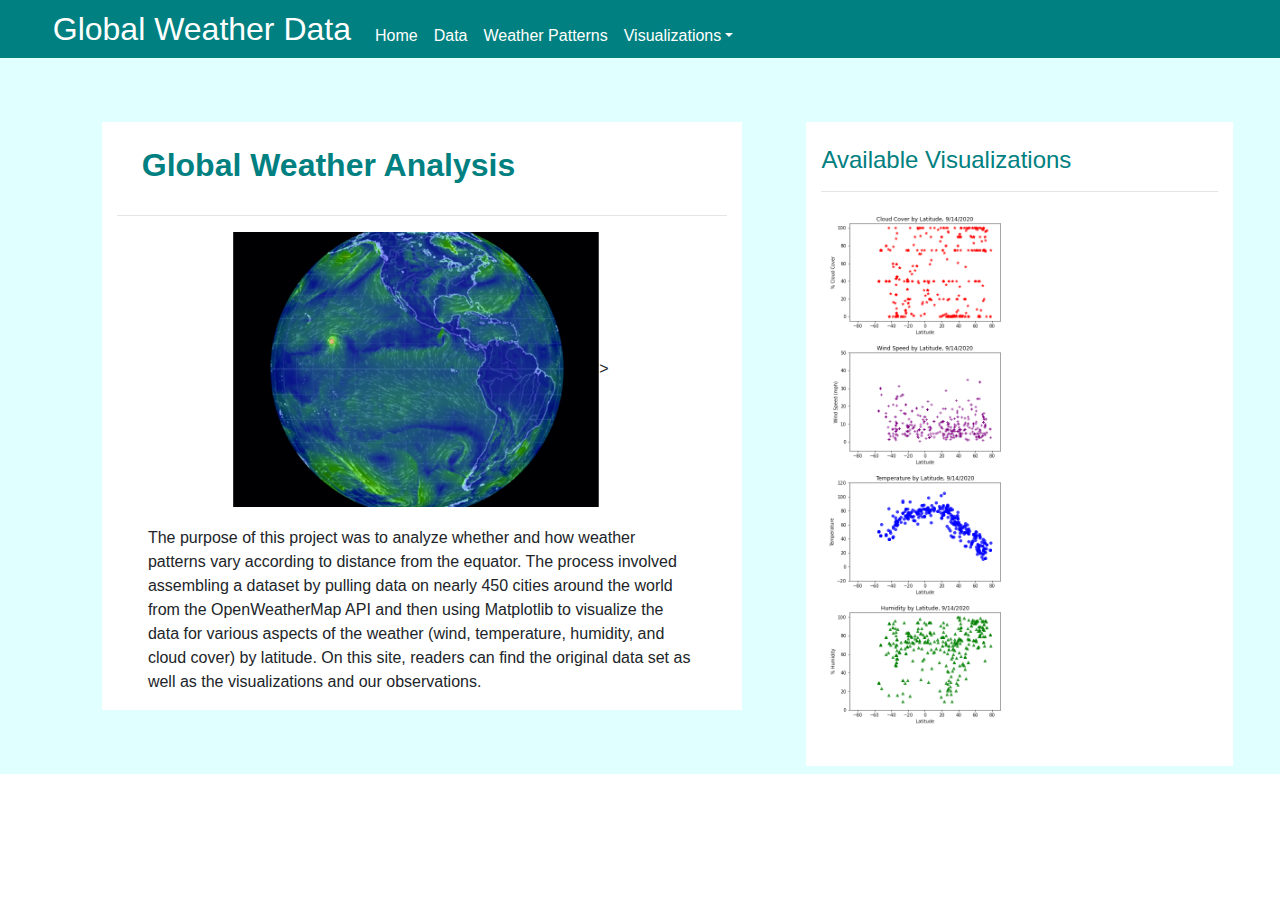
<file: index.html>
<!DOCTYPE html>
<html lang="en">

<head>
    <meta charset="UTF-8">
    <meta name="viewport" content="width=device-width, initial-scale=1.0">
    <title>Weather Home</title>
    <link rel="stylesheet" href="https://stackpath.bootstrapcdn.com/bootstrap/4.3.1/css/bootstrap.min.css" integrity="sha384-ggOyR0iXCbMQv3Xipma34MD+dH/1fQ784/j6cY/iJTQUOhcWr7x9JvoRxT2MZw1T" crossorigin="anonymous">
    <link rel="stylesheet" href="./assets/style.css">
</head>

<body>

    <nav class="navbar navbar-expand-lg">
        <a class="navbar-brand" href="index.html">Global Weather Data</a>

        <div class="collapse navbar-collapse">
            <ul class="navbar-nav mr-auto ">
                <li class="nav-item active">
                    <a class="nav-link" href="./index.html">Home <span class="sr-only">(current)</span></a>
                </li>
                <li class="nav-item">
                    <a class="nav-link" href="./weather_data.html">Data</a>
                </li>
                <li class="nav-item">
                    <a class="nav-link" href="./comparison.html">Weather Patterns</a>
                </li>
                <li class="nav-item dropdown">
                    <a class="nav-link dropdown-toggle" data-toggle="dropdown" href="#" role="button" aria-haspopup="true" aria-expanded="false">Visualizations</a>
                    <div class="dropdown-menu">
                        <a class="dropdown-item" href="./temp.html">Temperature</a>
                        <a class="dropdown-item" href="./clouds.html">Cloud Cover</a>
                        <a class="dropdown-item" href="./humidity.html">Humidity</a>
                        <a class="dropdown-item" href="./vis_wind.html">Wind Speed</a>
                    </div>
                </li>
            </ul>

        </div>
    </nav>



    <div class="container col-xl-12">
        <div class="row ">
            <div class="col-xl-6">
                <header class="header">
                    <h1>Global Weather Analysis</h1>
                </header>
                <hr>
                <div class="square">
                    <div>
                        <img src=" ./assets/images/serc-clean-dc-25959-lge.png " width=60% alt="earth image">>
                    </div>

                    <p>
                        The purpose of this project was to analyze whether and how weather patterns vary according to distance from the equator. The process involved assembling a dataset by pulling data on nearly 450 cities around the world from the OpenWeatherMap API and then
                        using Matplotlib to visualize the data for various aspects of the weather (wind, temperature, humidity, and cloud cover) by latitude. On this site, readers can find the original data set as well as the visualizations and our observations.
                    </p>
                </div>

            </div>

            <div class="col-xl-4 ">
                <h2>Available Visualizations</h2>
                <hr>
                <div class="double-charts ">
                    <a href="./clouds.html ">
                        <img src="./assets/images/cloud_scatter.png " margin-left=2% width=49.5% alt="cloud scatter plot "></a>
                    <a href="./vis_wind.html ">
                        <img src="./assets/images/wind_scatter.png " width=49.5% alt="wind speed scatter plot "></a>
                    <a href="./temp.html ">
                        <img src="./assets/images/temp_scatter.png " width=49.5% alt="temperature scatter plot "></a>
                    <a href="./humidity.html ">
                        <img src="./assets/images/humid_scatter.png " width=49.5% alt="humidity scatter plot "></a>
                </div>
            </div>
        </div>
    </div>



    <script src="https://code.jquery.com/jquery-3.3.1.slim.min.js " integrity="sha384-q8i/X+965DzO0rT7abK41JStQIAqVgRVzpbzo5smXKp4YfRvH+8abtTE1Pi6jizo " crossorigin="anonymous "></script>
    <script src="https://cdnjs.cloudflare.com/ajax/libs/popper.js/1.14.7/umd/popper.min.js " integrity="sha384-UO2eT0CpHqdSJQ6hJty5KVphtPhzWj9WO1clHTMGa3JDZwrnQq4sF86dIHNDz0W1 " crossorigin="anonymous "></script>
    <script src="https://stackpath.bootstrapcdn.com/bootstrap/4.3.1/js/bootstrap.min.js " integrity="sha384-JjSmVgyd0p3pXB1rRibZUAYoIIy6OrQ6VrjIEaFf/nJGzIxFDsf4x0xIM+B07jRM " crossorigin="anonymous "></script>
</body>

</html>
</file>
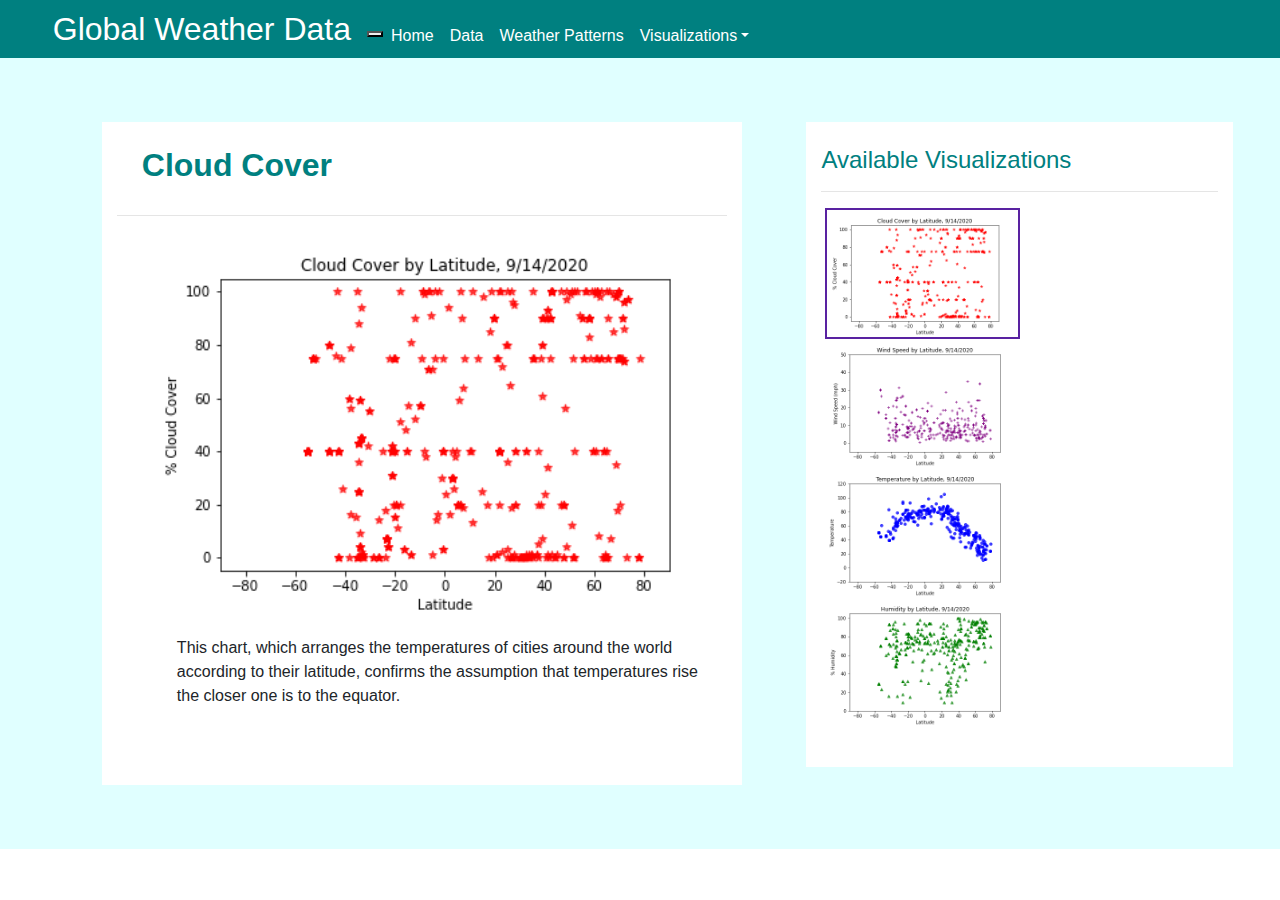
<file: clouds.html>
<!DOCTYPE html>
<html lang="en">

<head>
    <meta charset="UTF-8">
    <meta name="viewport" content="width=device-width, initial-scale=1.0">
    <title>Cloudcover by Latitude</title>
    <link rel="stylesheet" href="https://stackpath.bootstrapcdn.com/bootstrap/4.3.1/css/bootstrap.min.css" integrity="sha384-ggOyR0iXCbMQv3Xipma34MD+dH/1fQ784/j6cY/iJTQUOhcWr7x9JvoRxT2MZw1T" crossorigin="anonymous">
    <link rel="stylesheet" href="./assets/style.css">
</head>

<body>

    <nav class="navbar navbar-expand-lg navbar-inverse navbar-right">
        <a class="navbar-brand" id="brand-hover" href="./index.html">Global Weather Data</a>

        <div class="navbar-header">
            <button type="button" class="navbar-toggle" data-toggle="collapse" data-target=".navbar-collapse">
              <span class="icon-bar"></span>
              <span class="icon-bar"></span>
              <span class="icon-bar"></span>
            </button>
        </div>

        <div class="collapse navbar-collapse">
            <ul class="navbar-nav mr-auto navbar-right">
                <li class="nav-item active">
                    <a class="nav-link" href="./index.html">Home <span class="sr-only">(current)</span></a>
                </li>
                <li class="nav-item">
                    <a class="nav-link" href="./weather_data.html">Data</a>
                </li>
                <li class="nav-item">
                    <a class="nav-link" href="./comparison.html">Weather Patterns</a>
                </li>
                <li class="nav-item dropdown">
                    <a class="nav-link dropdown-toggle" data-toggle="dropdown" href="#" role="button" aria-haspopup="true" aria-expanded="false">Visualizations</a>
                    <div class="dropdown-menu">
                        <a class="dropdown-item" href="./temp.html">Temperature</a>
                        <a class="dropdown-item" href="./clouds.html">Cloud Cover</a>
                        <a class="dropdown-item" href="./humidity.html">Humidity</a>
                        <a class="dropdown-item" href="./vis_wind.html">Wind Speed</a>
                    </div>
                </li>
            </ul>

        </div>
    </nav>

    <div class="container col-xl-12">
        <div class="row ">
            <div class="col-xl-6">
                <header class="header">
                    <h1>Cloud Cover</h1>
                </header>
                <hr>
                <div class="chart ">
                    <img src="./assets/images/cloud_scatter.png" "  width=100% alt="cloud scatter plot ">
                            <p>
                                This chart, which arranges the temperatures of cities around the world according to their latitude, confirms the assumption that temperatures rise the closer one is to the equator.
                            </p>
                </div>
            </div>
         

            <div class="col-xl-4 ">
                <h2>Available Visualizations</h2>
                <hr>
                <div class="double-charts ">
                    <a href="./clouds.html ">
                        <img src="./assets/images/cloud_scatter.png " style='border:2px solid #5922a1' margin-left=2% width=49.5% alt="cloud scatter plot "></a>
                    <a href="./vis_wind.html ">
                        <img src="./assets/images/wind_scatter.png " width=49.5% alt="wind speed scatter plot "></a>
                    <a href="./temp.html ">
                        <img src="./assets/images/temp_scatter.png " width=49.5% alt="temperature scatter plot "></a>
                    <a href="./humidity.html ">
                        <img src="./assets/images/humid_scatter.png " width=49.5% alt="humidity scatter plot "></a>
                </div>
            </div>
        </div>
    </div>
    

     
        <script src="https://code.jquery.com/jquery-3.3.1.slim.min.js " integrity="sha384-q8i/X+965DzO0rT7abK41JStQIAqVgRVzpbzo5smXKp4YfRvH+8abtTE1Pi6jizo " crossorigin="anonymous "></script>
        <script src="https://cdnjs.cloudflare.com/ajax/libs/popper.js/1.14.7/umd/popper.min.js " integrity="sha384-UO2eT0CpHqdSJQ6hJty5KVphtPhzWj9WO1clHTMGa3JDZwrnQq4sF86dIHNDz0W1 " crossorigin="anonymous "></script>
        <script src="https://stackpath.bootstrapcdn.com/bootstrap/4.3.1/js/bootstrap.min.js " integrity="sha384-JjSmVgyd0p3pXB1rRibZUAYoIIy6OrQ6VrjIEaFf/nJGzIxFDsf4x0xIM+B07jRM " crossorigin="anonymous "></script>
</body>

</html>
</file>
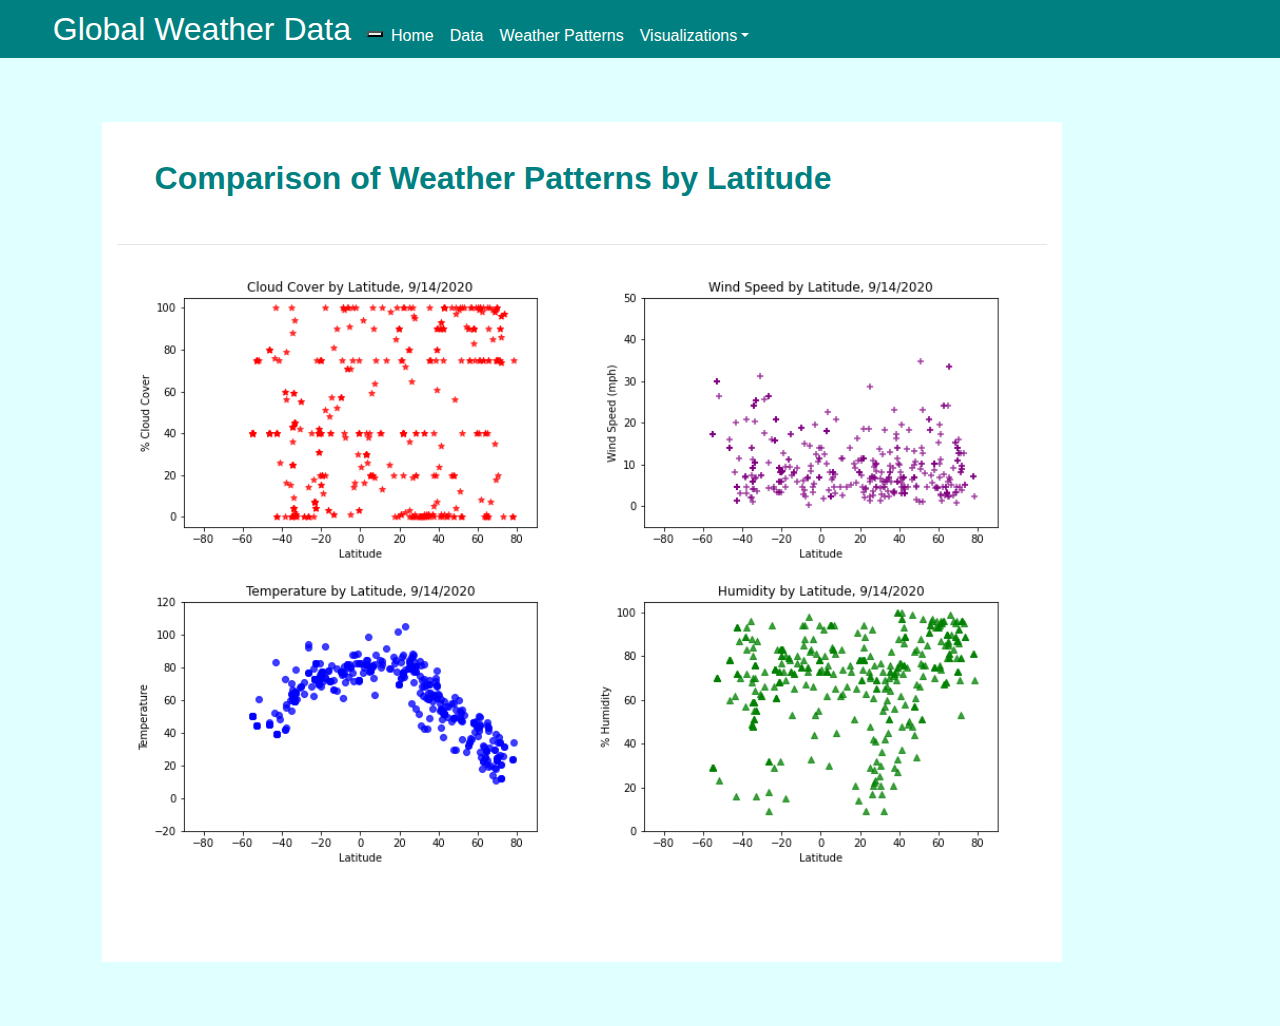
<file: comparison.html>
<!DOCTYPE html>
<html lang="en">

<head>
    <meta charset="UTF-8">
    <meta name="viewport" content="width=device-width, initial-scale=1.0">
    <title>Comparisons</title>
    <link rel="stylesheet" href="https://stackpath.bootstrapcdn.com/bootstrap/4.3.1/css/bootstrap.min.css" integrity="sha384-ggOyR0iXCbMQv3Xipma34MD+dH/1fQ784/j6cY/iJTQUOhcWr7x9JvoRxT2MZw1T" crossorigin="anonymous">
    <link rel="stylesheet" href="./assets/style.css">
</head>

<body>

    <nav class="navbar navbar-expand-lg navbar-inverse navbar-right">
        <a class="navbar-brand" href="./index.html">Global Weather Data</a>
        <!-- <button class="navbar-toggler" type="button" data-toggle="collapse" aria-expanded="false" aria-label="Toggle navigation">
          <span class="navbar-toggler-icon"></span>
        </button> -->
        <div class="navbar-header">
            <button type="button" class="navbar-toggle" data-toggle="collapse" data-target=".navbar-collapse">
              <span class="icon-bar"></span>
              <span class="icon-bar"></span>
              <span class="icon-bar"></span>
            </button>
        </div>

        <div class="collapse navbar-collapse">
            <ul class="navbar-nav mr-auto navbar-right">
                <li class="nav-item active">
                    <a class="nav-link" href="./index.html">Home <span class="sr-only">(current)</span></a>
                </li>
                <li class="nav-item">
                    <a class="nav-link" href="./weather_data.html">Data</a>
                </li>
                <li class="nav-item">
                    <a class="nav-link" href="./comparison.html">Weather Patterns</a>
                </li>
                <li class="nav-item dropdown">
                    <a class="nav-link dropdown-toggle" data-toggle="dropdown" href="#" role="button" aria-haspopup="true" aria-expanded="false">Visualizations</a>
                    <div class="dropdown-menu">
                        <a class="dropdown-item" href="./temp.html">Temperature</a>
                        <a class="dropdown-item" href="./clouds.html">Cloud Cover</a>
                        <a class="dropdown-item" href="./humidity.html">Humidity</a>
                        <a class="dropdown-item" href="./vis_wind.html">Wind Speed</a>
                    </div>
                </li>
            </ul>

        </div>
    </nav>



    <div class="container col-md-12">
        <div class="row ">

            <div class="col-xl-9 ">
                <header class="header">
                    <h1>Comparison of Weather Patterns by Latitude</h1>
                </header>
                <hr>
                <div class="double-charts ">
                    <a href="./clouds.html ">
                        <img src="./assets/images/cloud_scatter.png " margin-left=2% width=49.5% alt="cloud scatter plot "></a>
                    <a href="./vis_wind.html ">
                        <img src="./assets/images/wind_scatter.png " width=49.5% alt="wind speed scatter plot "></a>
                    <a href="./temp.html ">
                        <img src="./assets/images/temp_scatter.png " width=49.5% alt="temperature scatter plot "></a>
                    <a href="./humidity.html ">
                        <img src="./assets/images/humid_scatter.png " width=49.5% alt="humidity scatter plot "></a>
                </div>
            </div>
        </div>
    </div>



    <script src="https://code.jquery.com/jquery-3.3.1.slim.min.js " integrity="sha384-q8i/X+965DzO0rT7abK41JStQIAqVgRVzpbzo5smXKp4YfRvH+8abtTE1Pi6jizo " crossorigin="anonymous "></script>
    <script src="https://cdnjs.cloudflare.com/ajax/libs/popper.js/1.14.7/umd/popper.min.js " integrity="sha384-UO2eT0CpHqdSJQ6hJty5KVphtPhzWj9WO1clHTMGa3JDZwrnQq4sF86dIHNDz0W1 " crossorigin="anonymous "></script>
    <script src="https://stackpath.bootstrapcdn.com/bootstrap/4.3.1/js/bootstrap.min.js " integrity="sha384-JjSmVgyd0p3pXB1rRibZUAYoIIy6OrQ6VrjIEaFf/nJGzIxFDsf4x0xIM+B07jRM " crossorigin="anonymous "></script>
</body>

</html>
</file>
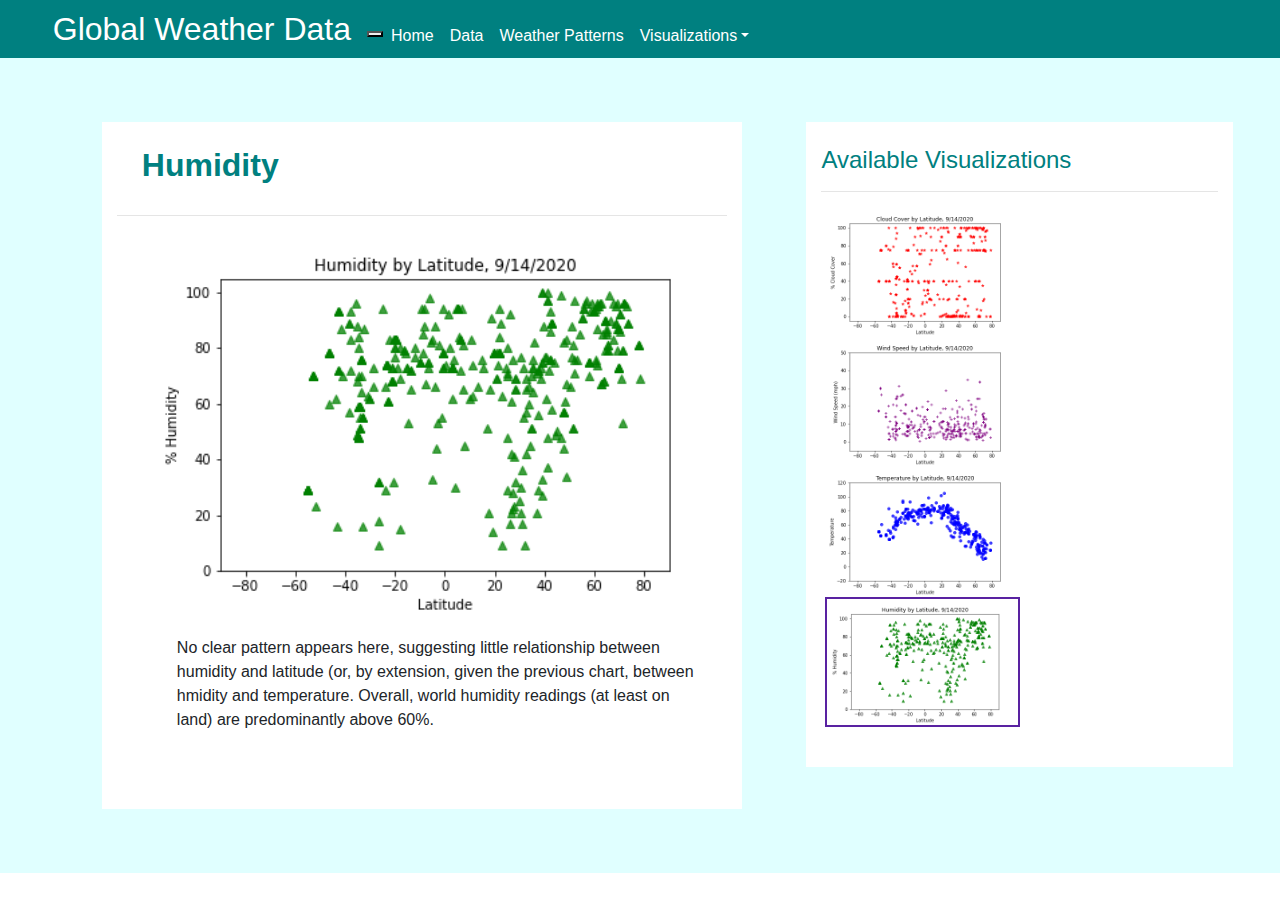
<file: humidity.html>
<!DOCTYPE html>
<html lang="en">

<head>
    <meta charset="UTF-8">
    <meta name="viewport" content="width=device-width, initial-scale=1.0">
    <title>Humidity by Latitude</title>
    <link rel="stylesheet" href="https://stackpath.bootstrapcdn.com/bootstrap/4.3.1/css/bootstrap.min.css" integrity="sha384-ggOyR0iXCbMQv3Xipma34MD+dH/1fQ784/j6cY/iJTQUOhcWr7x9JvoRxT2MZw1T" crossorigin="anonymous">
    <link rel="stylesheet" href="./assets/style.css">
</head>

<body>
    <nav class="navbar navbar-expand-lg navbar-inverse navbar-right">
        <a class="navbar-brand" href="./index.html">Global Weather Data</a>
        <!-- <button class="navbar-toggler" type="button" data-toggle="collapse" aria-expanded="false" aria-label="Toggle navigation">
          <span class="navbar-toggler-icon"></span>
        </button> -->
        <div class="navbar-header">
            <button type="button" class="navbar-toggle" data-toggle="collapse" data-target=".navbar-collapse">
              <span class="icon-bar"></span>
              <span class="icon-bar"></span>
              <span class="icon-bar"></span>
            </button>
        </div>

        <div class="collapse navbar-collapse">
            <ul class="navbar-nav mr-auto navbar-right">
                <li class="nav-item active">
                    <a class="nav-link" href="./index.html">Home <span class="sr-only">(current)</span></a>
                </li>
                <li class="nav-item">
                    <a class="nav-link" href="./weather_data.html">Data</a>
                </li>
                <li class="nav-item">
                    <a class="nav-link" href="./comparison.html">Weather Patterns</a>
                </li>
                <li class="nav-item dropdown">
                    <a class="nav-link dropdown-toggle" data-toggle="dropdown" href="#" role="button" aria-haspopup="true" aria-expanded="false">Visualizations</a>
                    <div class="dropdown-menu">
                        <a class="dropdown-item" href="./temp.html">Temperature</a>
                        <a class="dropdown-item" href="./clouds.html">Cloud Cover</a>
                        <a class="dropdown-item" href="./humidity.html">Humidity</a>
                        <a class="dropdown-item" href="./vis_wind.html">Wind Speed</a>
                    </div>
                </li>
            </ul>

        </div>
    </nav>



    <div class="container col-xl-12">
        <div class="row ">
            <div class="col-xl-6">
                <header class="header">
                    <h1>Humidity</h1>
                </header>
                <hr>
                <div class="chart ">
                    <img src="./assets/images/humid_scatter.png" "  width=100% alt="humidity scatter plot ">
                            <p>
                                No clear pattern appears here, suggesting little relationship between humidity and latitude (or, by extension, given the previous chart, between hmidity and temperature. Overall, world humidity readings (at least on land) are predominantly above 60%.
                            </p>
                </div>
            </div>

            <!-- <div class = "col-xl-1 "></div> -->

            <div class="col-xl-4 ">
                <h2>Available Visualizations</h2>
                <hr>
                <div class="double-charts ">
                    <a href="./clouds.html ">
                        <img src="./assets/images/cloud_scatter.png "  margin-left=2% width=49.5% alt="cloud scatter plot "></a>
                    <a href="./vis_wind.html ">
                        <img src="./assets/images/wind_scatter.png " width=49.5% alt="wind speed scatter plot "></a>
                    <a href="./temp.html ">
                        <img src="./assets/images/temp_scatter.png " width=49.5% alt="temperature scatter plot "></a>
                    <a href="./humidity.html ">
                        <img src="./assets/images/humid_scatter.png " style='border:2px solid #5922a1' width=49.5% alt="humidity scatter plot "></a>
                </div>
            </div>
        </div>
    </div>
    

     
        <script src="https://code.jquery.com/jquery-3.3.1.slim.min.js " integrity="sha384-q8i/X+965DzO0rT7abK41JStQIAqVgRVzpbzo5smXKp4YfRvH+8abtTE1Pi6jizo " crossorigin="anonymous "></script>
        <script src="https://cdnjs.cloudflare.com/ajax/libs/popper.js/1.14.7/umd/popper.min.js " integrity="sha384-UO2eT0CpHqdSJQ6hJty5KVphtPhzWj9WO1clHTMGa3JDZwrnQq4sF86dIHNDz0W1 " crossorigin="anonymous "></script>
        <script src="https://stackpath.bootstrapcdn.com/bootstrap/4.3.1/js/bootstrap.min.js " integrity="sha384-JjSmVgyd0p3pXB1rRibZUAYoIIy6OrQ6VrjIEaFf/nJGzIxFDsf4x0xIM+B07jRM " crossorigin="anonymous "></script>
</body>

</html>
</file>
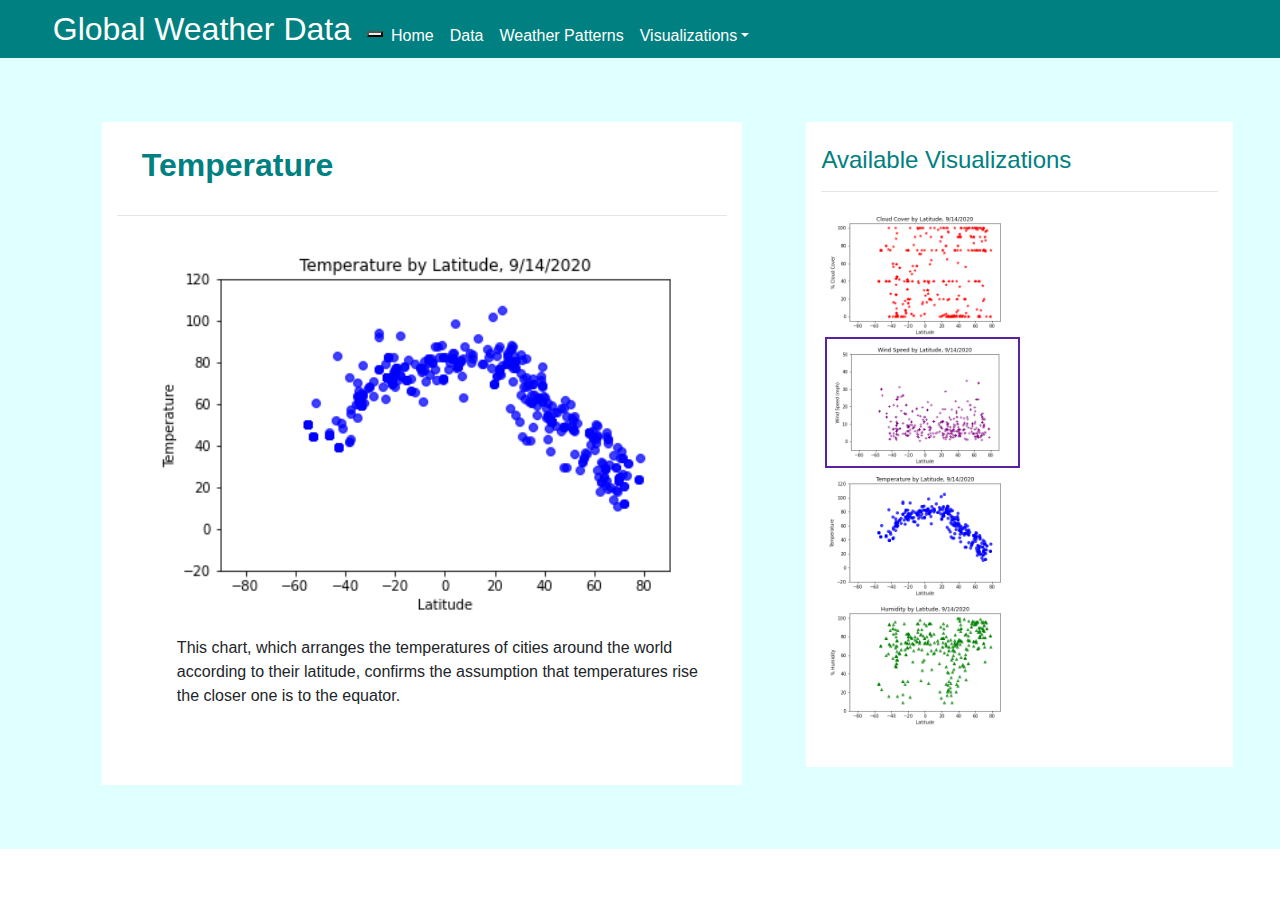
<file: temp.html>
<!DOCTYPE html>
<html lang="en">

<head>
    <meta charset="UTF-8">
    <meta name="viewport" content="width=device-width, initial-scale=1.0">
    <title>Temperature by Latitude</title>
    <link rel="stylesheet" href="https://stackpath.bootstrapcdn.com/bootstrap/4.3.1/css/bootstrap.min.css" integrity="sha384-ggOyR0iXCbMQv3Xipma34MD+dH/1fQ784/j6cY/iJTQUOhcWr7x9JvoRxT2MZw1T" crossorigin="anonymous">
    <link rel="stylesheet" href="./assets/style.css">
</head>

<body>

    <nav class="navbar navbar-expand-lg navbar-inverse navbar-right">
        <a class="navbar-brand" href="./index.html">Global Weather Data</a>
        <!-- <button class="navbar-toggler" type="button" data-toggle="collapse" aria-expanded="false" aria-label="Toggle navigation">
          <span class="navbar-toggler-icon"></span>
        </button> -->
        <div class="navbar-header">
            <button type="button" class="navbar-toggle" data-toggle="collapse" data-target=".navbar-collapse">
              <span class="icon-bar"></span>
              <span class="icon-bar"></span>
              <span class="icon-bar"></span>
            </button>
        </div>

        <div class="collapse navbar-collapse">
            <ul class="navbar-nav mr-auto navbar-right">
                <li class="nav-item active">
                    <a class="nav-link" href="./index.html">Home <span class="sr-only">(current)</span></a>
                </li>
                <li class="nav-item">
                    <a class="nav-link" href="./weather_data.html">Data</a>
                </li>
                <li class="nav-item">
                    <a class="nav-link" href="./comparison.html">Weather Patterns</a>
                </li>
                <li class="nav-item dropdown">
                    <a class="nav-link dropdown-toggle" data-toggle="dropdown" href="#" role="button" aria-haspopup="true" aria-expanded="false">Visualizations</a>
                    <div class="dropdown-menu">
                        <a class="dropdown-item" href="./temp.html">Temperature</a>
                        <a class="dropdown-item" href="./clouds.html">Cloud Cover</a>
                        <a class="dropdown-item" href="./humidity.html">Humidity</a>
                        <a class="dropdown-item" href="./vis_wind.html">Wind Speed</a>
                    </div>
                </li>
            </ul>

        </div>
    </nav>



    <div class="container col-xl-12">
        <div class="row ">
            <div class="col-xl-6">
                <header class="header">
                    <h1>Temperature</h1>
                </header>
                <hr>
                <div class="chart ">
                    <img src="./assets/images/temp_scatter.png" "  width=100% alt="temperature scatter plot ">
                            <p>
                                This chart, which arranges the temperatures of cities around the world according to their latitude, confirms the assumption that temperatures rise the closer one is to the equator.
                            </p>
                </div>
            </div>


            <div class="col-xl-4 ">
                <h2>Available Visualizations</h2>
                <hr>
                <div class="double-charts ">
                    <a href="./clouds.html ">
                        <img src="./assets/images/cloud_scatter.png "  margin-left=2% width=49.5% alt="cloud scatter plot "></a>
                    <a href="./vis_wind.html ">
                        <img src="./assets/images/wind_scatter.png " style='border:2px solid #5922a1' width=49.5% alt="wind speed scatter plot "></a>
                    <a href="./temp.html ">
                        <img src="./assets/images/temp_scatter.png " width=49.5% alt="temperature scatter plot "></a>
                    <a href="./humidity.html ">
                        <img src="./assets/images/humid_scatter.png " width=49.5% alt="humidity scatter plot "></a>
                </div>
            </div>
        </div>
    </div>
    

     
        <script src="https://code.jquery.com/jquery-3.3.1.slim.min.js " integrity="sha384-q8i/X+965DzO0rT7abK41JStQIAqVgRVzpbzo5smXKp4YfRvH+8abtTE1Pi6jizo " crossorigin="anonymous "></script>
        <script src="https://cdnjs.cloudflare.com/ajax/libs/popper.js/1.14.7/umd/popper.min.js " integrity="sha384-UO2eT0CpHqdSJQ6hJty5KVphtPhzWj9WO1clHTMGa3JDZwrnQq4sF86dIHNDz0W1 " crossorigin="anonymous "></script>
        <script src="https://stackpath.bootstrapcdn.com/bootstrap/4.3.1/js/bootstrap.min.js " integrity="sha384-JjSmVgyd0p3pXB1rRibZUAYoIIy6OrQ6VrjIEaFf/nJGzIxFDsf4x0xIM+B07jRM " crossorigin="anonymous "></script>
</body>

</html>
</file>
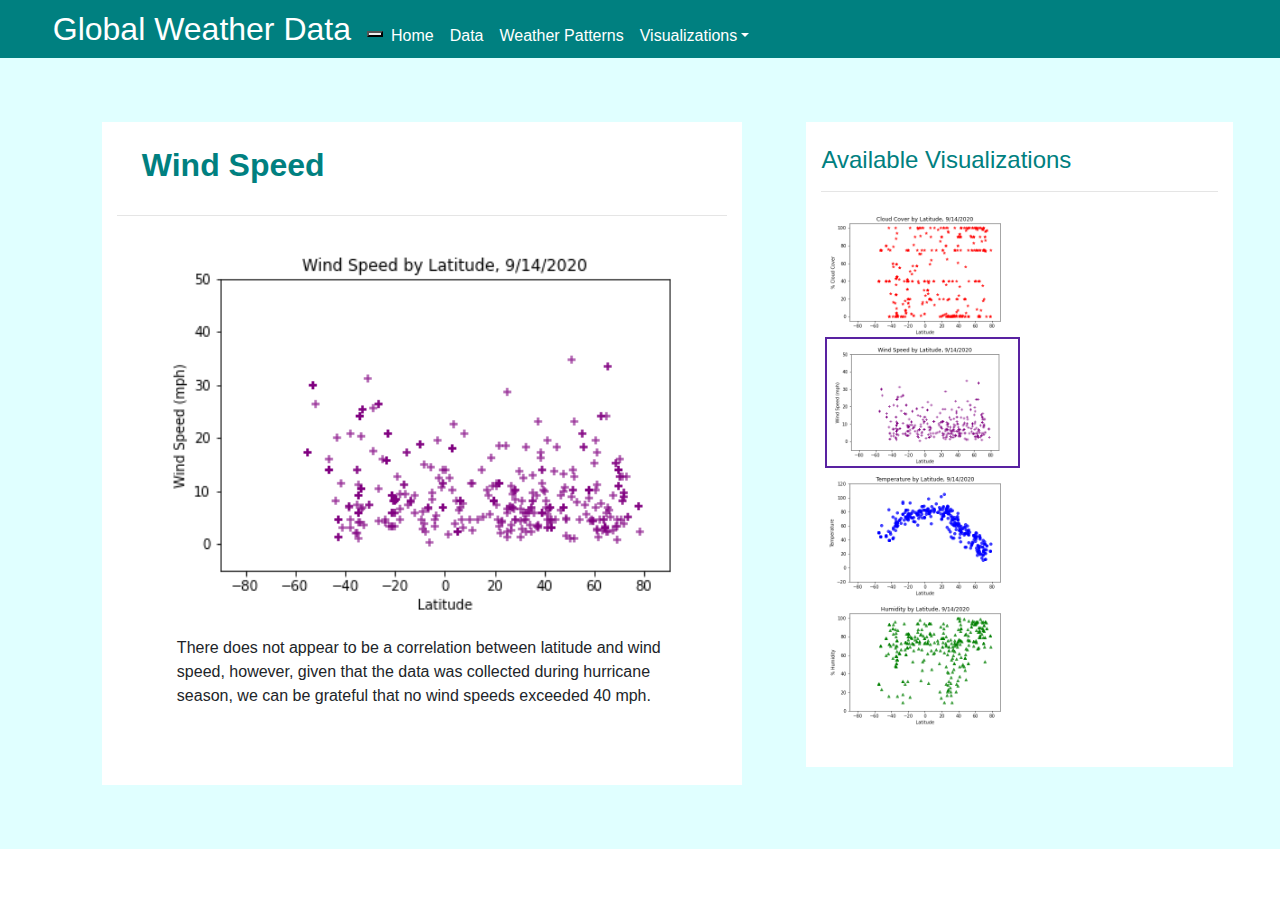
<file: vis_wind.html>
<!DOCTYPE html>
<html lang="en">

<head>
    <meta charset="UTF-8">
    <meta name="viewport" content="width=device-width, initial-scale=1.0">
    <title>Wind Speed by Latitude</title>
    <link rel="stylesheet" href="https://stackpath.bootstrapcdn.com/bootstrap/4.3.1/css/bootstrap.min.css" integrity="sha384-ggOyR0iXCbMQv3Xipma34MD+dH/1fQ784/j6cY/iJTQUOhcWr7x9JvoRxT2MZw1T" crossorigin="anonymous">
    <link rel="stylesheet" href="./assets/style.css">
</head>

<body>

    <nav class="navbar navbar-expand-lg">
        <a class="navbar-brand" href="./index.html">Global Weather Data</a>
        <div class="navbar-header">
            <button type="button" class="navbar-toggle" data-toggle="collapse" data-target=".navbar-collapse">
              <span class="icon-bar"></span>
              <span class="icon-bar"></span>
              <span class="icon-bar"></span>
            </button>
        </div>

        <div class="collapse navbar-collapse">
            <ul class="navbar-nav mr-auto navbar-right">
                <li class="nav-item active">
                    <a class="nav-link" href="./index.html">Home <span class="sr-only">(current)</span></a>
                </li>
                <li class="nav-item">
                    <a class="nav-link" href="./weather_data.html">Data</a>
                </li>
                <li class="nav-item">
                    <a class="nav-link" href="./comparison.html">Weather Patterns</a>
                </li>
                <li class="nav-item dropdown">
                    <a class="nav-link dropdown-toggle" data-toggle="dropdown" href="" role="button" aria-haspopup="true" aria-expanded="false">Visualizations</a>
                    <div class="dropdown-menu">
                        <a class="dropdown-item" href="./temp.html">Temperature</a>
                        <a class="dropdown-item" href="./clouds.html">Cloud Cover</a>
                        <a class="dropdown-item" href="./humidity.html">Humidity</a>
                        <a class="dropdown-item" href="./vis_wind.html">Wind Speed</a>
                    </div>
                </li>
            </ul>

        </div>
    </nav>



    <div class="container col-xl-12">
        <div class="row ">
            <div class="col-xl-6">
                <header class="header">
                    <h1>Wind Speed</h1>
                </header>
                <hr>
                <div class="chart ">
                    <img src="./assets/images/wind_scatter.png" "  width=100% alt="wind scatter plot ">
                            <p>
                                There does not appear to be a correlation between latitude and wind speed, however, given that the data was collected during hurricane season, we can be grateful that no wind speeds exceeded 40 mph.
                            </p>
                </div>
            </div>

            <!-- <div class = "col-xl-1 "></div> -->

            <div class="col-xl-4 ">
                <h2>Available Visualizations</h2>
                <hr>
                <div class="double-charts ">
                    <a href="./clouds.html ">
                        <img src="./assets/images/cloud_scatter.png " margin-left=2% width=49.5% alt="cloud scatter plot "></a>
                    <a href="./vis_wind.html ">
                        <img src="./assets/images/wind_scatter.png " style='border:2px solid #5922a1' width=49.5% alt="wind speed scatter plot "></a>
                    <a href="./temp.html ">
                        <img src="./assets/images/temp_scatter.png " width=49.5% alt="temperature scatter plot "></a>
                    <a href="./humidity.html ">
                        <img src="./assets/images/humid_scatter.png " width=49.5% alt="humidity scatter plot "></a>
                </div>
            </div>
        </div>
    </div>
    

     
        <script src="https://code.jquery.com/jquery-3.3.1.slim.min.js " integrity="sha384-q8i/X+965DzO0rT7abK41JStQIAqVgRVzpbzo5smXKp4YfRvH+8abtTE1Pi6jizo " crossorigin="anonymous "></script>
        <script src="https://cdnjs.cloudflare.com/ajax/libs/popper.js/1.14.7/umd/popper.min.js " integrity="sha384-UO2eT0CpHqdSJQ6hJty5KVphtPhzWj9WO1clHTMGa3JDZwrnQq4sF86dIHNDz0W1 " crossorigin="anonymous "></script>
        <script src="https://stackpath.bootstrapcdn.com/bootstrap/4.3.1/js/bootstrap.min.js " integrity="sha384-JjSmVgyd0p3pXB1rRibZUAYoIIy6OrQ6VrjIEaFf/nJGzIxFDsf4x0xIM+B07jRM " crossorigin="anonymous "></script>
</body>

</html>
</file>
<file: assets/style.css>
.navbar {
        background-color: teal;
        padding-top: 0%;
        padding-bottom: 0%;
        padding-right: 3%;
    }
    
    .collapse navbar-collapse #navbarSupportedContent {
        color: white;
        margin-top: 4%;
    }
    
    .navbar-brand {
        color: white;
        margin-left: 3%;
        font-size: 2em;
    }
    
    brand-hover a:hover {
        color: rgb(240, 214, 148);
    }
    
    .nav-item {
        color: white;
        margin-top: 4%;
    }
    
    .nav-item a:hover {
        color: rgb(240, 214, 148);
    }
    
    .nav-link {
        color: white;
    }
    
    .container {
        margin-right: 0%;
        margin-left: 0%;
        margin-top: 0%;
        background-color: lightcyan;
        width: 100%;
    }
    
    container col-xl-12 {
        margin-right: 0%;
        margin-left: 0%;
        background-color: lightcyan;
        width: 100%;
    }
    
    container col-xl-10 {
        margin-right: 8%;
        margin-left: 5%;
        background-color: white;
        width: 100%;
    }
    
    #data-container {
        margin-left: 10%;
        margin-top: 5%;
        background-color: white;
    }
    
    .col-xl-9 {
        margin-left: 8%;
        margin-top: 5%;
        margin-bottom: 5%;
        align-content: center;
        background-color: white;
    }
    
    .col-xl-6 {
        margin-left: 8%;
        margin-top: 5%;
        margin-bottom: 5%;
        align-content: center;
        background-color: white;
    }
    
    .square img {
        margin-left: 19%;
    }
    
    .chart {
        margin-top: 0%;
        margin-bottom: 10%;
        margin-left: 5%;
        align-content: center;
    }
    
    .col-xl-4 {
        align-content: center;
        margin-left: 5%;
        background-color: white;
        margin-top: 5%;
        height: 70%
    }
    
    .double-charts {
        margin-left: 1%;
        margin-bottom: 10%
    }
    
    .table-bordered {
        font-family: Verdana, Geneva, Tahoma, sans-serif;
        border-collapse: collapse;
        margin-top: 0;
        margin-left: 10%;
        background-color: white;
        width: 90%
    }
    
    #headers {
        background-color: teal;
    }
    
    #tbody:nth-child(even) {
        background-color: #f2f2f2;
    }
    
    #tbody:hover {
        background-color: #ddd;
    }
    
    header {
        margin-top: 4%;
        margin-left: 4%;
        margin-bottom: 5%;
        display: block;
    }
    
    #header-data {
        margin-top: 4%;
        margin-left: 10%;
        margin-bottom: 1%;
        display: block;
    }
    
    h1 {
        font-family: Verdana, Geneva, Tahoma, sans-serif;
        font-size: 2em;
        color: teal;
        font-weight: bold;
    }
    
    h2 {
        font-family: Verdana, Geneva, Tahoma, sans-serif;
        font-size: 1.5em;
        margin-top: 1em;
        color: teal;
    }
    
    p {
        margin-left: 5%;
        margin-right: 5%;
        margin-top: 3%;
    }
    
    #p-data {
        margin-left 10%;
    }
</file>
